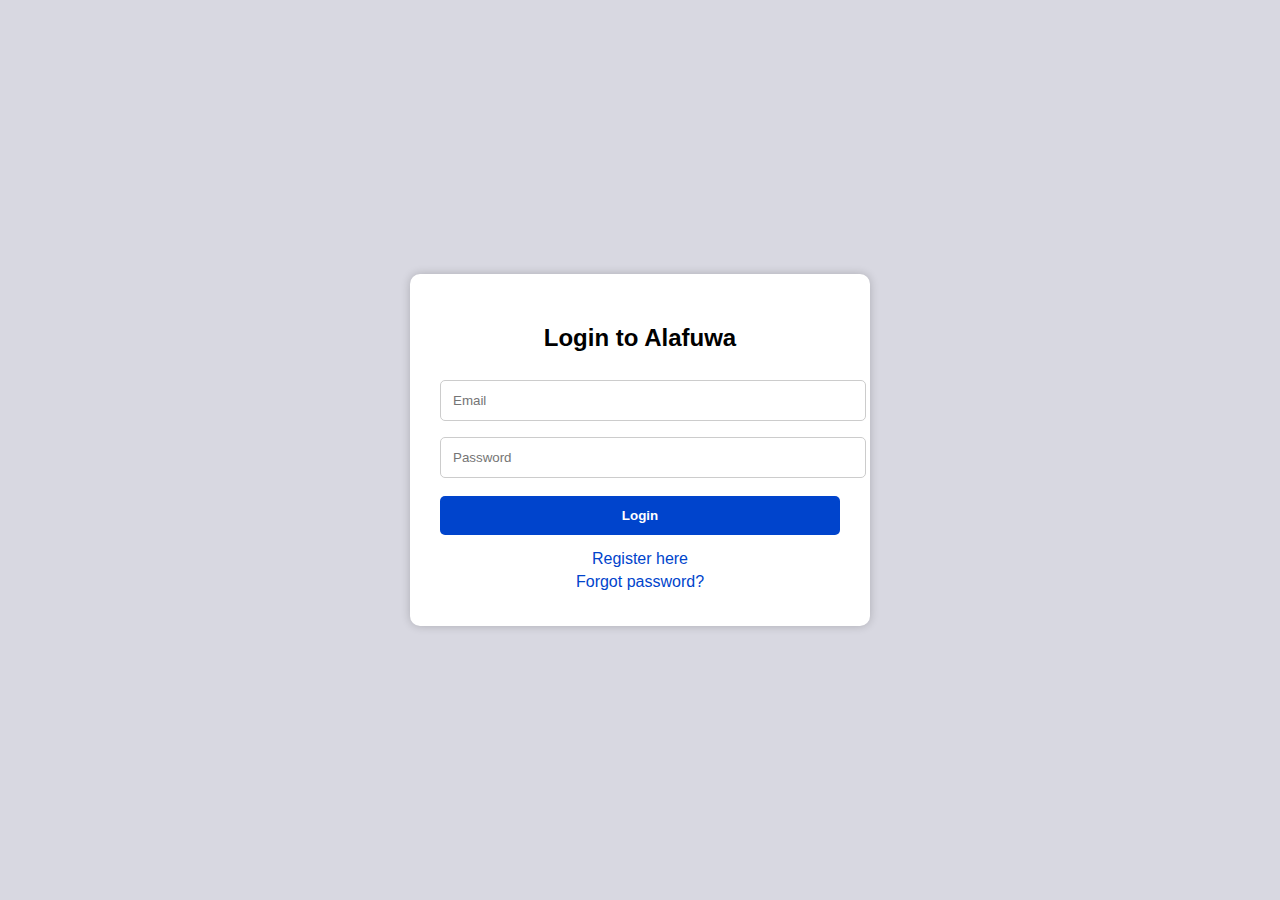
<file: login.html>
<!DOCTYPE html>
<html lang="en">
<head>
  <meta charset="UTF-8" />
  <meta name="viewport" content="width=device-width, initial-scale=1.0"/>
  <title>Login | Alafuwa</title>
  <style>
    body {
      font-family: Arial, sans-serif;
      background-color: #d8d8e1;
      display: flex;
      justify-content: center;
      align-items: center;
      height: 100vh;
      margin: 0;
    }

    .login-container {
      background-color: white;
      padding: 30px;
      border-radius: 10px;
      box-shadow: 0 0 10px rgba(0,0,0,0.2);
      width: 90%;
      max-width: 400px;
    }

    h2 {
      text-align: center;
      margin-bottom: 20px;
    }

    input[type="email"],
    input[type="password"] {
      width: 100%;
      padding: 12px;
      margin: 8px 0;
      border: 1px solid #ccc;
      border-radius: 5px;
    }

    button {
      width: 100%;
      padding: 12px;
      background-color: #0044cc;
      color: white;
      border: none;
      border-radius: 5px;
      font-weight: bold;
      cursor: pointer;
      margin-top: 10px;
    }

    button:hover {
      background-color: #0033aa;
    }

    .extra-links {
      text-align: center;
      margin-top: 15px;
    }

    .extra-links a {
      display: block;
      margin: 5px 0;
      color: #0044cc;
      text-decoration: none;
    }

    .extra-links a:hover {
      text-decoration: underline;
    }
  </style>
</head>
<body>

  <div class="login-container">
    <h2>Login to Alafuwa</h2>
    <form id="login-form">
      <input type="email" id="email" placeholder="Email" required />
      <input type="password" id="password" placeholder="Password" required />
      <button type="submit">Login</button>
    </form>

    <div class="extra-links">
      <a href="register.html">Register here</a>
      <a href="forgot-password.html">Forgot password?</a>
    </div>
  </div>

  <script type="module" src="./login.js"></script>
</body>
  </html>
</file>
